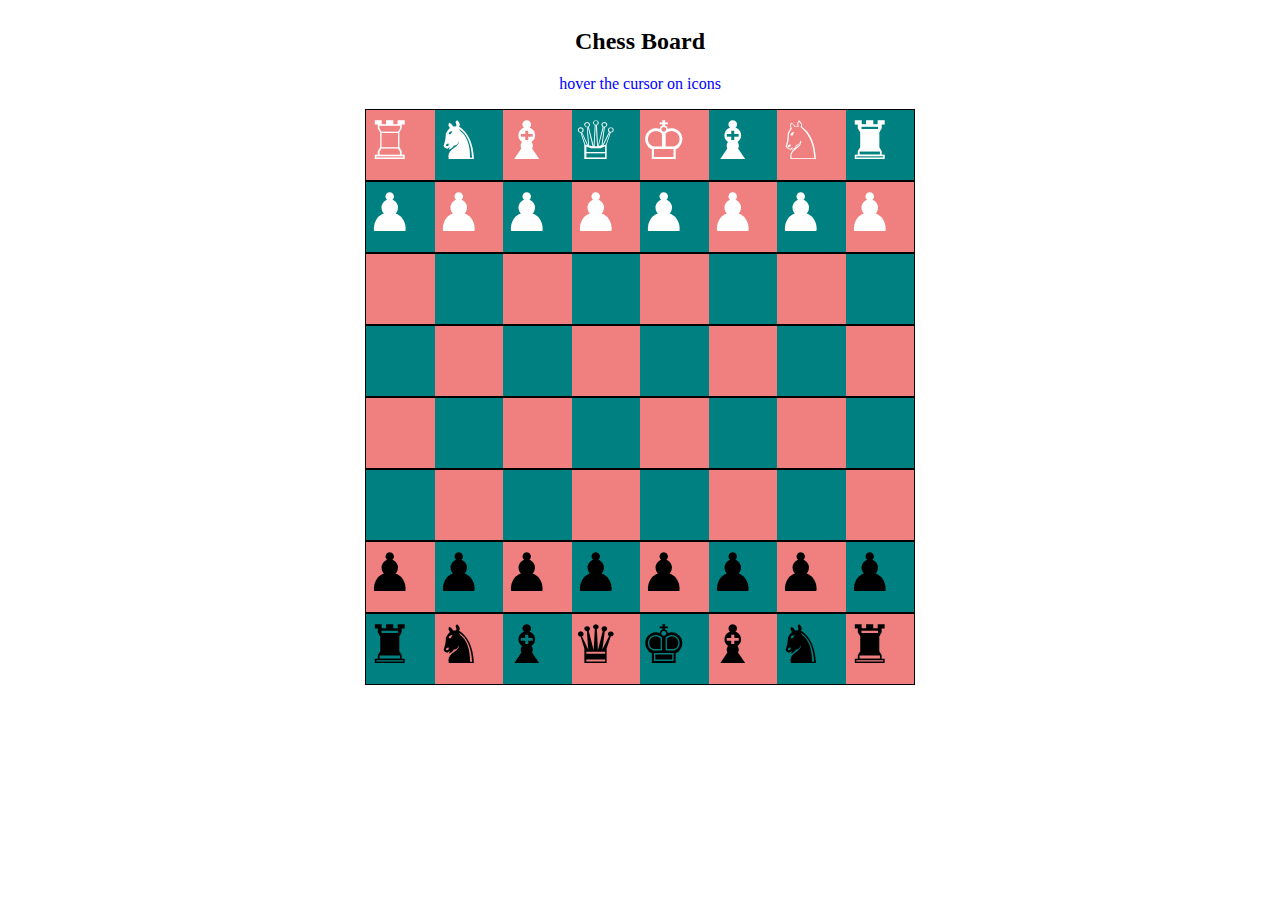
<file: chess box/index.html>
<!DOCTYPE html>
<html lang="en">

<head>
    <meta charset="UTF-8">
    <meta name="viewport" content="width=device-width, initial-scale=1.0">
    <title>Chess Board</title>
    <link rel="stylesheet" href="./style.css">
</head>

<body>
    
    <div class="container">
        <h2>Chess Board</h2>
        <p>hover the cursor on icons</p>
        <div class="main">
            <div class="item  itt">&#9814</div>
            <div class="item   itt">&#9822</div>
            <div class="item  itt">&#9821</div>
            <div class="item itt">&#9813</div>
            <div class="item  itt">&#9812</div>
            <div class="item  itt"> &#9821</div>
            <div class="item  itt"> &#9816</div>
            <div class="item  itt"> &#9820</div>
        </div>
        <div class="main main1">
            <div class="item  itt">&#9823</div>
            <div class="item itt ">&#9823</div>
            <div class="item  itt">&#9823</div>
            <div class="item  itt">&#9823</div>
            <div class="item  itt">&#9823</div>
            <div class="item itt ">&#9823</div>
            <div class="item itt ">&#9823</div>
            <div class="item itt ">&#9823</div>
        </div>
        <div class="main">
            <div class="item  "></div>
            <div class="item  "></div>
            <div class="item  "></div>
            <div class="item  "></div>
            <div class="item  "></div>
            <div class="item  "></div>
            <div class="item  "></div>
            <div class="item  "></div>
        </div>
        <div class="main main1">
            <div class="item  "></div>
            <div class="item  "></div>
            <div class="item  "></div>
            <div class="item  "></div>
            <div class="item  "></div>
            <div class="item  "></div>
            <div class="item  "></div>
            <div class="item  "></div>
        </div>
        <div class="main">
            <div class="item  "></div>
            <div class="item  "></div>
            <div class="item  "></div>
            <div class="item  "></div>
            <div class="item  "></div>
            <div class="item  "></div>
            <div class="item  "></div>
            <div class="item  "></div>
        </div>
        <div class="main main1">
            <div class="item  "></div>
            <div class="item  "></div>
            <div class="item  "></div>
            <div class="item  "></div>
            <div class="item  "></div>
            <div class="item  "></div>
            <div class="item  "></div>
            <div class="item  "></div>
        </div>
        <div class="main">
            <div class="item1  itt">	&#9823</div>
            <div class="item1 itt ">	&#9823</div>
            <div class="item1 itt ">	&#9823</div>
            <div class="item1 itt ">	&#9823</div>
            <div class="item1  itt">	&#9823</div>
            <div class="item1 itt ">	&#9823</div>
            <div class="item1 itt ">	&#9823</div>
            <div class="item1 itt ">	&#9823</div>
        </div>
        <div class="main main1">
            <div class="item1 itt ">&#9820</div>
            <div class="item1 itt ">	&#9822</div>
            <div class="item1 itt ">	&#9821</div>
            <div class="item1 itt ">	&#9819</div>
            <div class="item1 itt ">	&#9818</div>
            <div class="item1 itt ">	&#9821</div>
            <div class="item1 itt ">	&#9822</div>
            <div class="item1 itt ">	&#9820</div>
        </div>


    </div>

</body>

</html>
</file>
<file: chess box/style.css>
body{
    /* margin-top: 130px; */
    display: flex;
 justify-content: center;
 align-items: center;
}
.container{
    background-color: white;
 /* border: 2px solid black; */
    /* height: 500px;*/
    width: 550px; 
    justify-content: center;
 align-items: center;
 /* margin-top: 45px; */
}
.main{
     border: 1px solid black;
   /* height: 390px;
    width: 450px; */
   display: flex;
}
.item{
        /* transition: all 0.3s eas */
    height: 70px;
    width: 70px;
    color: white;
    font-size: 53px;

}
.item1{
        /* transition: all 0.3s ease; */
    height: 70px;
    width: 70px;
    color: black;
    font-size: 53px;
    /* font-weight: bold; */

}
h2{
    text-align: center;
}
.ssss{
    background-color: ;
}
.main>div:nth-child(odd){
    background-color: lightcoral;
}
.main>div:nth-child(even){
    background-color: teal;
}
p{
    text-align: center;
    color:blue;
}

.main1>div:nth-child(even){
    background-color:lightcoral;

} 
.main1>div:nth-child(odd){
    display: flex;
    background-color:teal; 

} 
.itt:hover{
    font-size: 45px;

}
</file>
